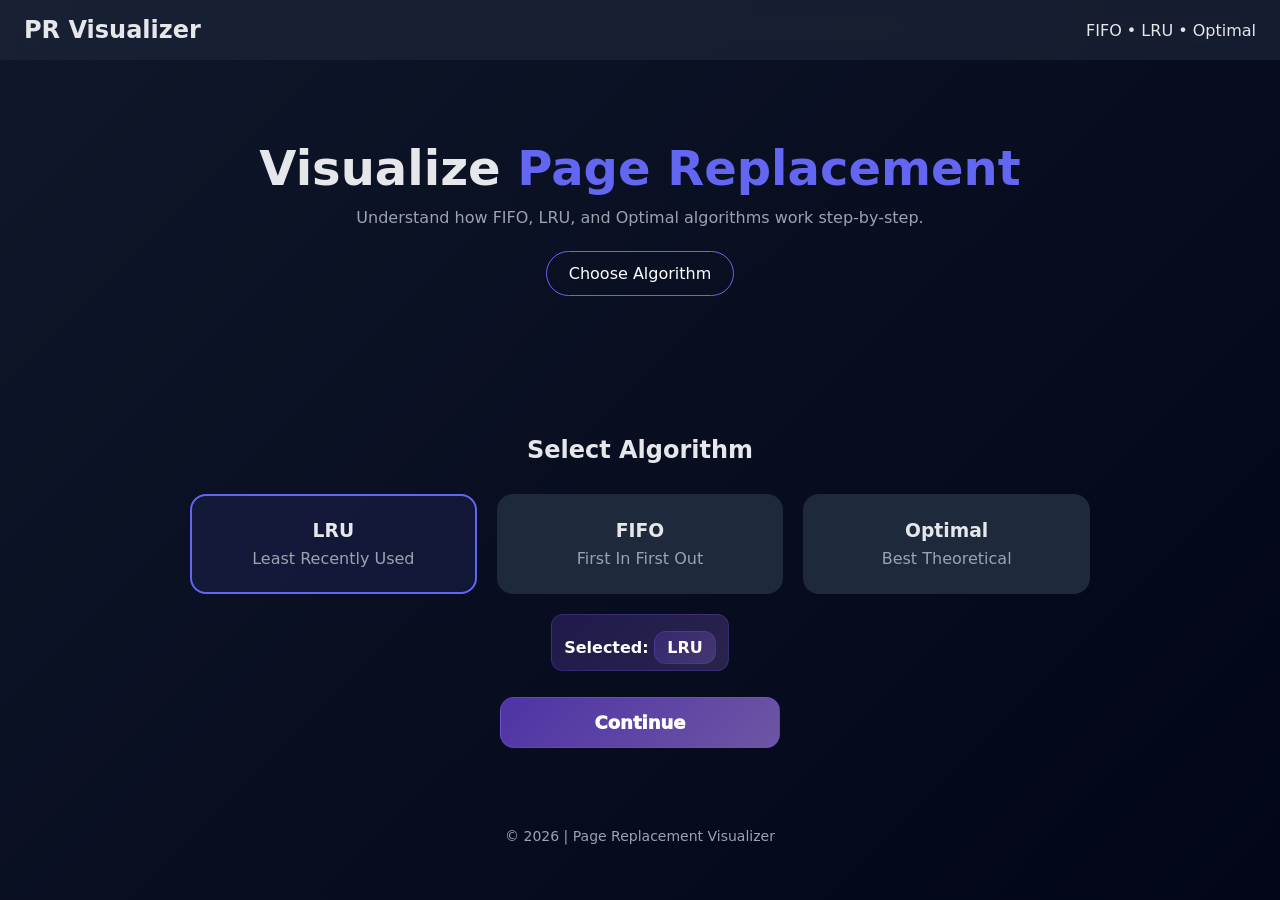
<file: index.html>
<!DOCTYPE html>
<html lang="en">

  <head>
    <meta charset="UTF-8" />
    <meta name="viewport" content="width=device-width, initial-scale=1.0" />
    <title>Page Replacement Visualizer</title>
    <link rel="stylesheet" href="style.css" />
  </head>

  <body>

    <!-- NAVBAR -->
    <header class="navbar">
      <h2>PR Visualizer</h2>
      <span>FIFO • LRU • Optimal</span>
    </header>

    <!-- HERO -->
    <section class="hero">
      <h1>Visualize <span>Page Replacement</span></h1>
      <p>Understand how FIFO, LRU, and Optimal algorithms work step-by-step.</p>
      <a href="#algos" class="btn">Choose Algorithm</a>
    </section>

    <!-- ALGORITHM SECTION -->
    <section id="algos" class="algos">
      <h2>Select Algorithm</h2>

      <div class="algo-grid">
        <div class="algo-card active" data-algo="LRU">
          <h3>LRU</h3>
          <p>Least Recently Used</p>
        </div>

        <div class="algo-card" data-algo="FIFO">
          <h3>FIFO</h3>
          <p>First In First Out</p>
        </div>

        <div class="algo-card" data-algo="OPTIMAL">
          <h3>Optimal</h3>
          <p>Best Theoretical</p>
        </div>
      </div>

      <div class="bottom">
        <p class="selected-label">
          Selected: <span id="selectedAlgo">LRU</span>
        </p>
        <a href="lru.html" id="continueBtn" class="btn btn-solid continue-btn">Continue</a>
      </div>

    </section>

    <!-- FOOTER -->
    <footer>
      © <span id="year"></span> | Page Replacement Visualizer
    </footer>

    <script src="app.js"></script>
  </body>

</html>
</file>
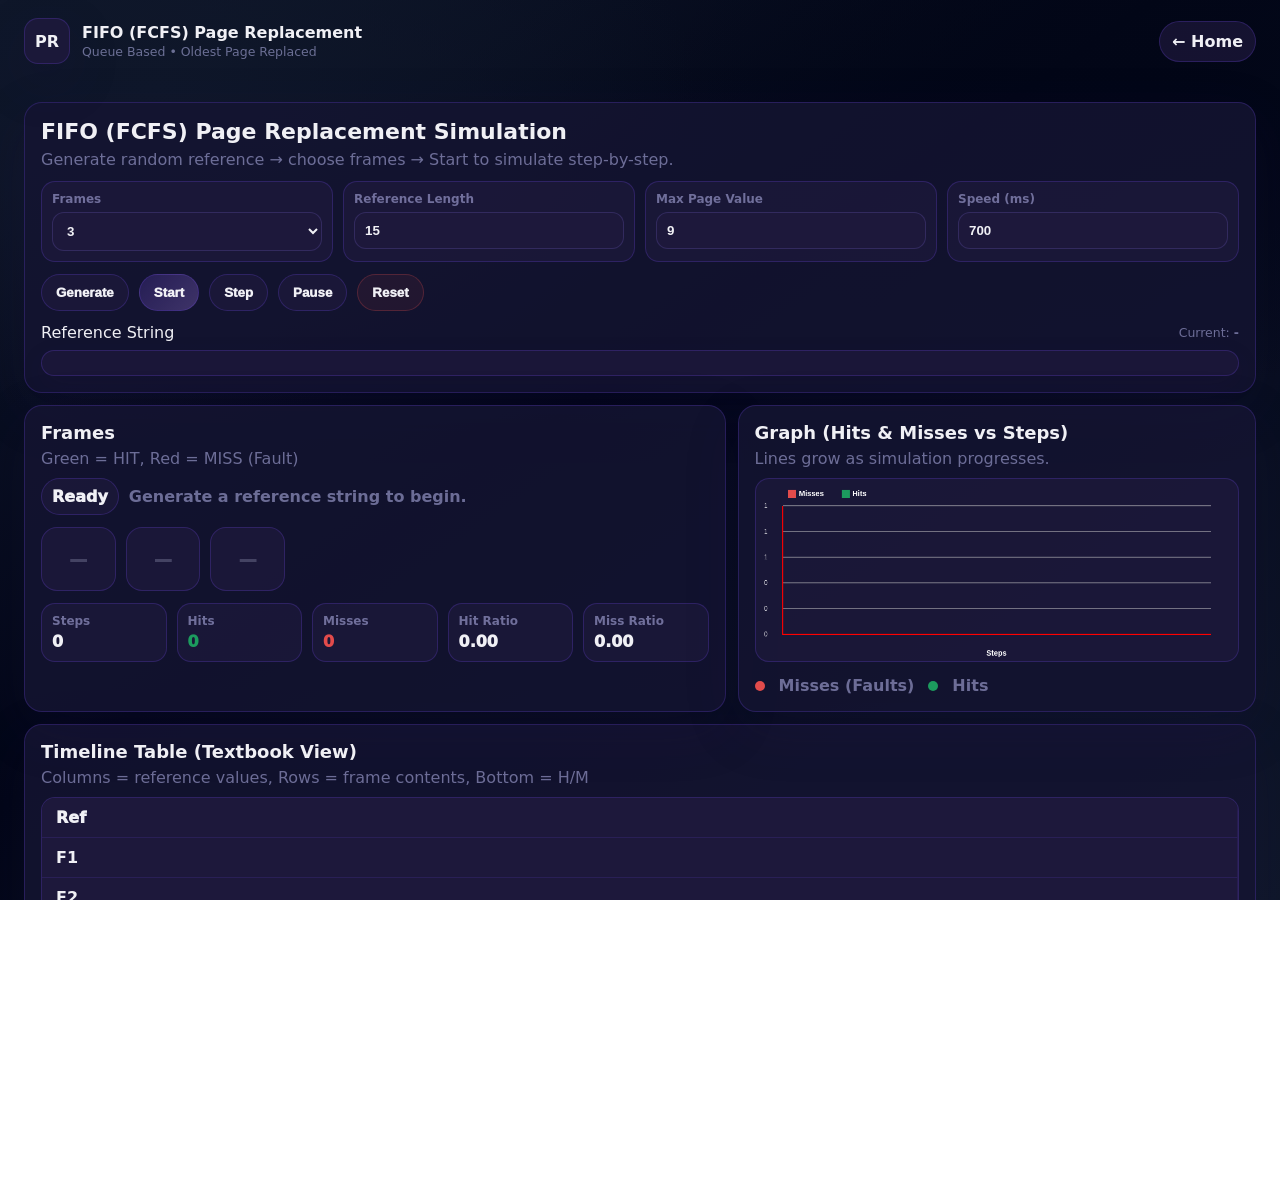
<file: fifo.html>
<!DOCTYPE html>
<html lang="en">
<head>
  <meta charset="UTF-8" />
  <meta name="viewport" content="width=device-width, initial-scale=1.0" />
  <title>FIFO (FCFS) Page Replacement</title>
  <link rel="stylesheet" href="pagereplacement.css" />
</head>
<body data-algo="FIFO">
  <div class="bg">
    <div class="wave w1"></div>
    <div class="wave w2"></div>
    <div class="glow g1"></div>
    <div class="glow g2"></div>
  </div>

  <header class="topbar">
    <div class="brand">
      <div class="mark">PR</div>
      <div class="brand-text">
        <div class="title">FIFO (FCFS) Page Replacement</div>
        <div class="sub">Queue Based • Oldest Page Replaced</div>
      </div>
    </div>

    <a class="back" href="index.html">← Home</a>
  </header>

  <main class="container">
    <section class="panel">
      <div class="panel-head">
        <h1>FIFO (FCFS) Page Replacement Simulation</h1>
        <p>Generate random reference → choose frames → Start to simulate step-by-step.</p>
      </div>

      <div class="controls">
        <div class="field">
          <label>Frames</label>
          <select id="frames">
            <option value="2">2</option>
            <option value="3" selected>3</option>
            <option value="4">4</option>
            <option value="5">5</option>
            <option value="6">6</option>
            <option value="7">7</option>
            <option value="8">8</option>
          </select>
        </div>

        <div class="field">
          <label>Reference Length</label>
          <input id="refLen" type="number" value="15" min="5" max="60" />
        </div>

        <div class="field">
          <label>Max Page Value</label>
          <input id="maxVal" type="number" value="9" min="3" max="99" />
        </div>

        <div class="field">
          <label>Speed (ms)</label>
          <input id="speed" type="number" value="700" min="100" max="3000" />
        </div>

        <div class="btn-row">
          <button class="btn btn-soft" id="genBtn">Generate</button>
          <button class="btn btn-solid" id="startBtn">Start</button>
          <button class="btn btn-soft" id="stepBtn">Step</button>
          <button class="btn btn-soft" id="pauseBtn">Pause</button>
          <button class="btn btn-danger" id="resetBtn">Reset</button>
        </div>
      </div>

      <div class="ref-box">
        <div class="ref-title">
          <span>Reference String</span>
          <span class="mini">Current: <b id="currentRef">-</b></span>
        </div>
        <div id="refString" class="ref-string"></div>
      </div>
    </section>

    <section class="grid2">
      <div class="panel">
        <div class="panel-head small">
          <h2>Frames</h2>
          <p>Green = HIT, Red = MISS (Fault)</p>
        </div>

        <div class="status">
          <div class="badge" id="statusBadge">Ready</div>
          <div class="msg" id="statusMsg">Generate a reference string to begin.</div>
        </div>

        <div class="frames" id="framesBox"></div>

        <div class="stats">
          <div class="stat"><div class="k">Steps</div><div class="v" id="steps">0</div></div>
          <div class="stat"><div class="k">Hits</div><div class="v hit" id="hits">0</div></div>
          <div class="stat"><div class="k">Misses</div><div class="v miss" id="misses">0</div></div>
          <div class="stat"><div class="k">Hit Ratio</div><div class="v" id="hitRatio">0.00</div></div>
          <div class="stat"><div class="k">Miss Ratio</div><div class="v" id="missRatio">0.00</div></div>
        </div>
      </div>

      <div class="panel">
        <div class="panel-head small">
          <h2>Graph (Hits & Misses vs Steps)</h2>
          <p>Lines grow as simulation progresses.</p>
        </div>
        <canvas id="chart" width="900" height="340"></canvas>
        <div class="chart-legend">
          <span class="dot miss"></span> Misses (Faults)
          <span class="dot hit"></span> Hits
        </div>
      </div>
    </section>

    <section class="panel">
      <div class="panel-head small">
        <h2>Timeline Table (Textbook View)</h2>
        <p>Columns = reference values, Rows = frame contents, Bottom = H/M</p>
      </div>

      <div class="table-wrap">
        <table class="sim-table" id="simTable">
          <thead id="tableHead"></thead>
          <tbody id="tableBody"></tbody>
          <tfoot id="tableFoot"></tfoot>
        </table>
      </div>
    </section>

    <section class="panel">
      <div class="panel-head small">
        <h2>Simulation Log</h2>
        <p>Each step explains what happened (hit/miss and replacement).</p>
      </div>
      <div class="log" id="log"></div>
    </section>
  </main>

  <script src="sim.js"></script>
</body>
</html>
</file>
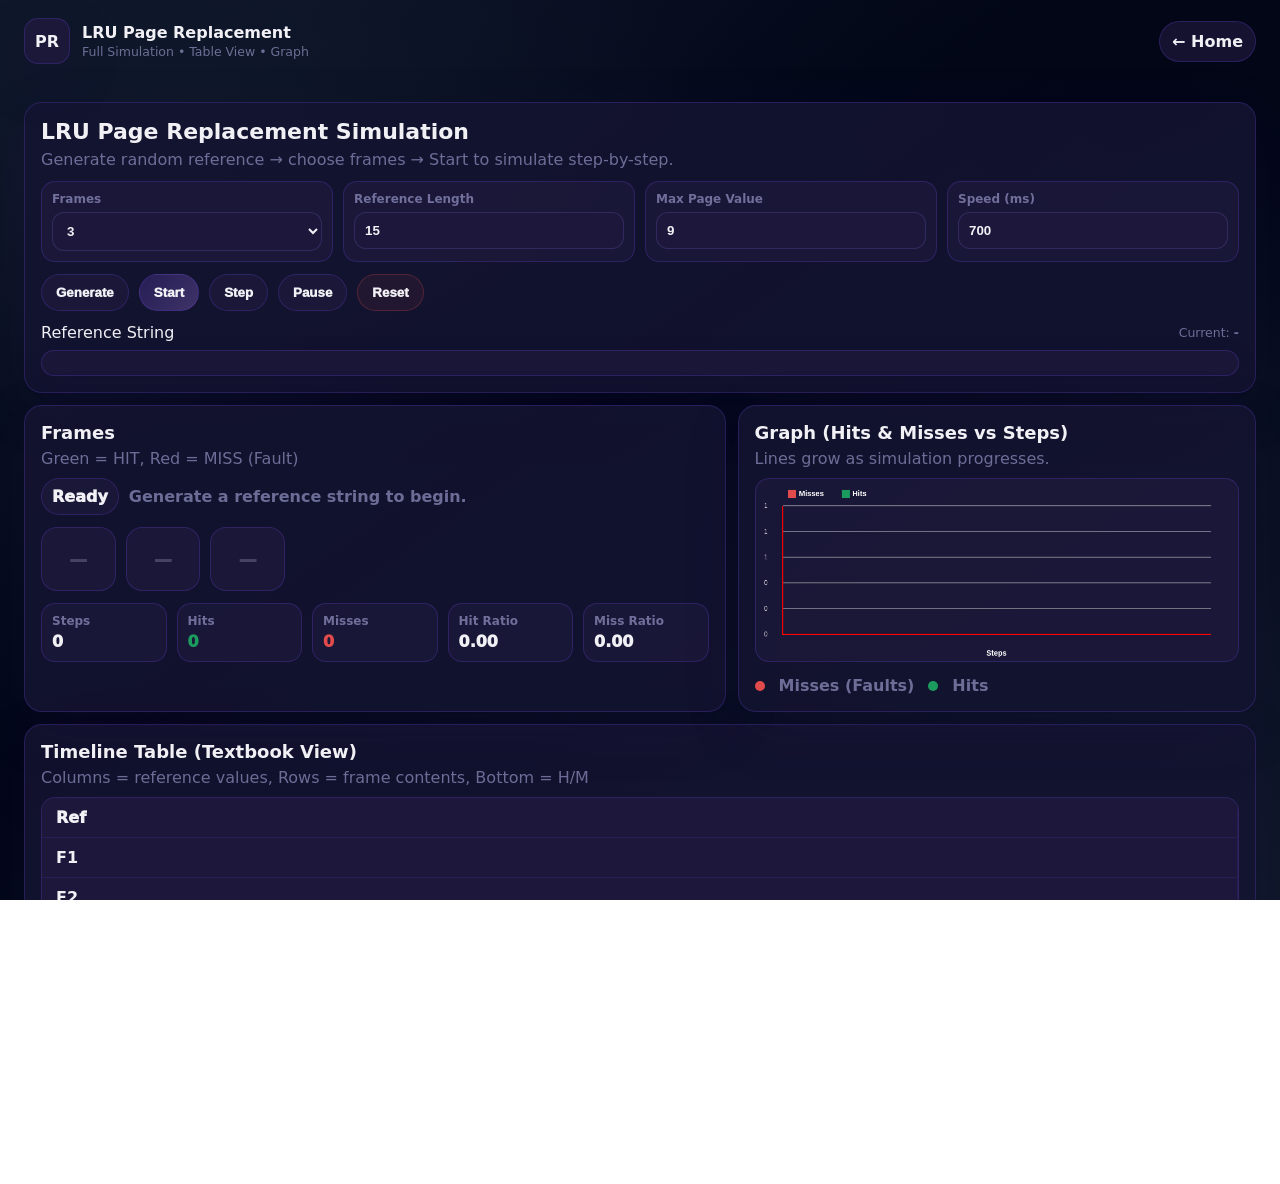
<file: lru.html>
<!--lru html-->
<!DOCTYPE html>
<html lang="en">
<head>
  <meta charset="UTF-8" />
  <meta name="viewport" content="width=device-width, initial-scale=1.0" />
  <title>LRU Page Replacement</title>
<link rel="stylesheet" href="pagereplacement.css" />

</head>
<body data-algo="LRU">
  <!-- Background -->
  <div class="bg">
    <div class="wave w1"></div>
    <div class="wave w2"></div>
    <div class="glow g1"></div>
    <div class="glow g2"></div>
  </div>

  <header class="topbar">
    <div class="brand">
      <div class="mark">PR</div>
      <div class="brand-text">
        <div class="title">LRU Page Replacement</div>
        <div class="sub">Full Simulation • Table View • Graph</div>
      </div>
    </div>

    <a class="back" href="index.html">← Home</a>
  </header>

  <main class="container">
    <!-- Controls -->
    <section class="panel">
      <div class="panel-head">
        <h1>LRU Page Replacement Simulation</h1>
        <p>Generate random reference → choose frames → Start to simulate step-by-step.</p>
      </div>

      <div class="controls">
        <div class="field">
          <label>Frames</label>
          <select id="frames">
            <option value="2">2</option>
            <option value="3" selected>3</option>
            <option value="4">4</option>
            <option value="5">5</option>
            <option value="6">6</option>
            <option value="7">7</option>
            <option value="8">8</option>
          </select>
        </div>

        <div class="field">
          <label>Reference Length</label>
          <input id="refLen" type="number" value="15" min="5" max="60" />
        </div>

        <div class="field">
          <label>Max Page Value</label>
          <input id="maxVal" type="number" value="9" min="3" max="99" />
        </div>

        <div class="field">
          <label>Speed (ms)</label>
          <input id="speed" type="number" value="700" min="100" max="3000" />
        </div>

        <div class="btn-row">
          <button class="btn btn-soft" id="genBtn">Generate</button>
          <button class="btn btn-solid" id="startBtn">Start</button>
          <button class="btn btn-soft" id="stepBtn">Step</button>
          <button class="btn btn-soft" id="pauseBtn">Pause</button>
          <button class="btn btn-danger" id="resetBtn">Reset</button>
        </div>
      </div>

      <div class="ref-box">
        <div class="ref-title">
          <span>Reference String</span>
          <span class="mini">Current: <b id="currentRef">-</b></span>
        </div>
        <div id="refString" class="ref-string"></div>
      </div>
    </section>

    <!-- Frames + Graph -->
    <section class="grid2">
      <div class="panel">
        <div class="panel-head small">
          <h2>Frames</h2>
          <p>Green = HIT, Red = MISS (Fault)</p>
        </div>

        <div class="status">
          <div class="badge" id="statusBadge">Ready</div>
          <div class="msg" id="statusMsg">Generate a reference string to begin.</div>
        </div>

        <div class="frames" id="framesBox"></div>

        <div class="stats">
          <div class="stat">
            <div class="k">Steps</div>
            <div class="v" id="steps">0</div>
          </div>
          <div class="stat">
            <div class="k">Hits</div>
            <div class="v hit" id="hits">0</div>
          </div>
          <div class="stat">
            <div class="k">Misses</div>
            <div class="v miss" id="misses">0</div>
          </div>
          <div class="stat">
            <div class="k">Hit Ratio</div>
            <div class="v" id="hitRatio">0.00</div>
          </div>
          <div class="stat">
            <div class="k">Miss Ratio</div>
            <div class="v" id="missRatio">0.00</div>
          </div>
        </div>
      </div>

      <div class="panel">
        <div class="panel-head small">
          <h2>Graph (Hits & Misses vs Steps)</h2>
          <p>Lines grow as simulation progresses.</p>
        </div>
        <canvas id="chart" width="900" height="340"></canvas>
        <div class="chart-legend">
          <span class="dot miss"></span> Misses (Faults)
          <span class="dot hit"></span> Hits
        </div>
      </div>
    </section>

    <!-- Textbook Timeline Table -->
    <section class="panel">
      <div class="panel-head small">
        <h2>Timeline Table (Textbook View)</h2>
        <p>Columns = reference values, Rows = frame contents, Bottom = H/M</p>
      </div>

      <div class="table-wrap">
        <table class="sim-table" id="simTable">
          <thead id="tableHead"></thead>
          <tbody id="tableBody"></tbody>
          <tfoot id="tableFoot"></tfoot>
        </table>
      </div>
    </section>

    <!-- Log -->
    <section class="panel">
      <div class="panel-head small">
        <h2>Simulation Log</h2>
        <p>Each step explains what happened (hit/miss and replacement).</p>
      </div>
      <div class="log" id="log"></div>
    </section>
  </main>

  <script src="sim.js"></script>
</body>
</html>
</file>
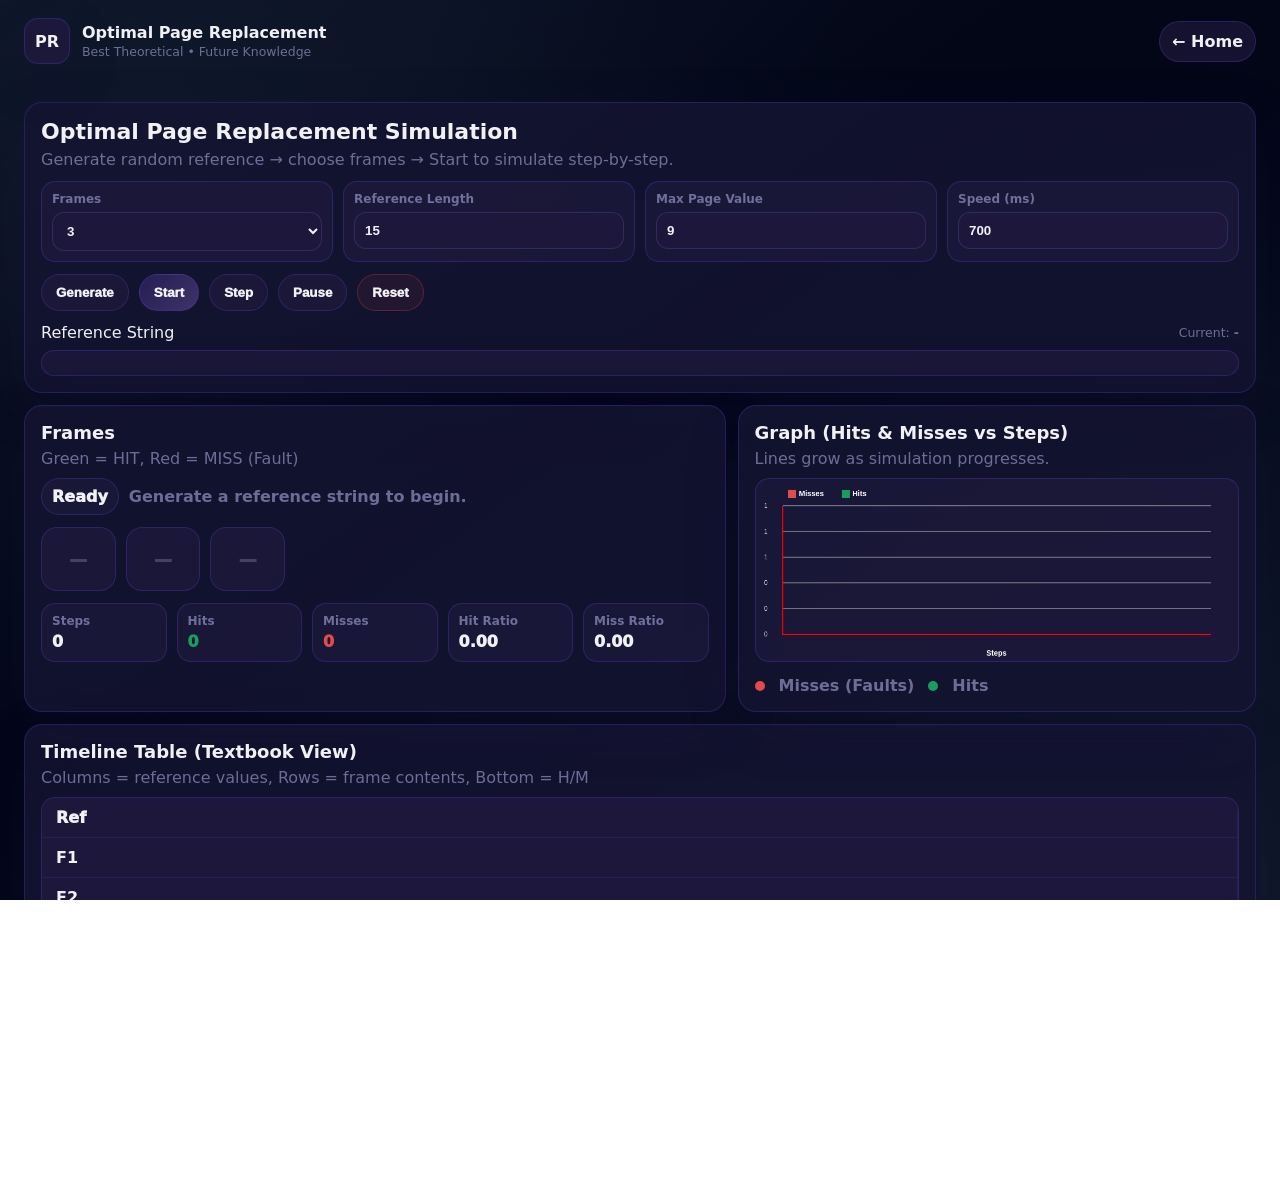
<file: optimal.html>
<!DOCTYPE html>
<html lang="en">
<head>
  <meta charset="UTF-8" />
  <meta name="viewport" content="width=device-width, initial-scale=1.0" />
  <title>Optimal Page Replacement</title>
  <link rel="stylesheet" href="pagereplacement.css" />
</head>
<body data-algo="OPTIMAL">
  <div class="bg">
    <div class="wave w1"></div>
    <div class="wave w2"></div>
    <div class="glow g1"></div>
    <div class="glow g2"></div>
  </div>

  <header class="topbar">
    <div class="brand">
      <div class="mark">PR</div>
      <div class="brand-text">
        <div class="title">Optimal Page Replacement</div>
        <div class="sub">Best Theoretical • Future Knowledge</div>
      </div>
    </div>

    <a class="back" href="index.html">← Home</a>
  </header>

  <main class="container">
    <!-- SAME UI -->
    <section class="panel">
      <div class="panel-head">
        <h1>Optimal Page Replacement Simulation</h1>
        <p>Generate random reference → choose frames → Start to simulate step-by-step.</p>
      </div>

      <div class="controls">
        <div class="field">
          <label>Frames</label>
          <select id="frames">
            <option value="2">2</option>
            <option value="3" selected>3</option>
            <option value="4">4</option>
            <option value="5">5</option>
            <option value="6">6</option>
            <option value="7">7</option>
            <option value="8">8</option>
          </select>
        </div>

        <div class="field">
          <label>Reference Length</label>
          <input id="refLen" type="number" value="15" min="5" max="60" />
        </div>

        <div class="field">
          <label>Max Page Value</label>
          <input id="maxVal" type="number" value="9" min="3" max="99" />
        </div>

        <div class="field">
          <label>Speed (ms)</label>
          <input id="speed" type="number" value="700" min="100" max="3000" />
        </div>

        <div class="btn-row">
          <button class="btn btn-soft" id="genBtn">Generate</button>
          <button class="btn btn-solid" id="startBtn">Start</button>
          <button class="btn btn-soft" id="stepBtn">Step</button>
          <button class="btn btn-soft" id="pauseBtn">Pause</button>
          <button class="btn btn-danger" id="resetBtn">Reset</button>
        </div>
      </div>

      <div class="ref-box">
        <div class="ref-title">
          <span>Reference String</span>
          <span class="mini">Current: <b id="currentRef">-</b></span>
        </div>
        <div id="refString" class="ref-string"></div>
      </div>
    </section>

    <section class="grid2">
      <div class="panel">
        <div class="panel-head small">
          <h2>Frames</h2>
          <p>Green = HIT, Red = MISS (Fault)</p>
        </div>

        <div class="status">
          <div class="badge" id="statusBadge">Ready</div>
          <div class="msg" id="statusMsg">Generate a reference string to begin.</div>
        </div>

        <div class="frames" id="framesBox"></div>

        <div class="stats">
          <div class="stat"><div class="k">Steps</div><div class="v" id="steps">0</div></div>
          <div class="stat"><div class="k">Hits</div><div class="v hit" id="hits">0</div></div>
          <div class="stat"><div class="k">Misses</div><div class="v miss" id="misses">0</div></div>
          <div class="stat"><div class="k">Hit Ratio</div><div class="v" id="hitRatio">0.00</div></div>
          <div class="stat"><div class="k">Miss Ratio</div><div class="v" id="missRatio">0.00</div></div>
        </div>
      </div>

      <div class="panel">
        <div class="panel-head small">
          <h2>Graph (Hits & Misses vs Steps)</h2>
          <p>Lines grow as simulation progresses.</p>
        </div>
        <canvas id="chart" width="900" height="340"></canvas>
        <div class="chart-legend">
          <span class="dot miss"></span> Misses (Faults)
          <span class="dot hit"></span> Hits
        </div>
      </div>
    </section>

    <section class="panel">
      <div class="panel-head small">
        <h2>Timeline Table (Textbook View)</h2>
        <p>Columns = reference values, Rows = frame contents, Bottom = H/M</p>
      </div>

      <div class="table-wrap">
        <table class="sim-table" id="simTable">
          <thead id="tableHead"></thead>
          <tbody id="tableBody"></tbody>
          <tfoot id="tableFoot"></tfoot>
        </table>
      </div>
    </section>

    <section class="panel">
      <div class="panel-head small">
        <h2>Simulation Log</h2>
        <p>Each step explains what happened (hit/miss and replacement).</p>
      </div>
      <div class="log" id="log"></div>
    </section>
  </main>

  <script src="sim.js"></script>
</body>
</html>
</file>
<file: style.css>
:root {
  --bg: #0f172a;
  --card: #1e293b;
  --accent: #6366f1;
  --text: #e5e7eb;
  --muted: #9ca3af;
}

* {
  margin: 0;
  padding: 0;
  box-sizing: border-box;
  font-family: system-ui, sans-serif;
}

body {
  background: linear-gradient(135deg, #0f172a, #020617);
  color: var(--text);
  min-height: 100vh;
}

/* NAVBAR */
.navbar {
  padding: 16px 24px;
  display: flex;
  justify-content: space-between;
  align-items: center;
  background: rgba(30, 41, 59, 0.6);
  backdrop-filter: blur(10px);
  position: sticky;
  top: 0;
  z-index: 100;
}

/* HERO */
.hero {
  text-align: center;
  padding: 80px 20px;
  animation: fadeIn 1s ease;
}

.hero h1 {
  font-size: clamp(32px, 5vw, 48px);
  margin-bottom: 12px;
}

.hero span {
  color: var(--accent);
}

.hero p {
  color: var(--muted);
  margin-bottom: 24px;
}

/* BUTTON */
.btn {
  display: inline-block;
  padding: 12px 22px;
  border-radius: 999px;
  text-decoration: none;
  color: white;
  border: 1px solid var(--accent);
  transition: 0.3s;
}

.btn:hover {
  background: var(--accent);
}

.solid {
  background: var(--accent);
  border: none;
}

/* ALGORITHMS */
.algos {
  padding: 60px 20px;
  text-align: center;
}

.algos h2 {
  margin-bottom: 30px;
}

.algo-grid {
  display: grid;
  grid-template-columns: repeat(auto-fit, minmax(220px, 1fr));
  gap: 20px;
  max-width: 900px;
  margin: auto;
}

.algo-card {
  background: var(--card);
  padding: 24px;
  border-radius: 16px;
  cursor: pointer;
  transition: 0.3s;
  border: 2px solid transparent;
  box-shadow: 0 0 0 rgba(0, 0, 0, 0);
  /* default no shadow */
}

/* Hover effect: pink glow all sides */
.algo-card:hover {
  transform: translateY(0);
  /* optional: remove upward movement */
  border-color: var(--accent);
  box-shadow: 0 0 20px 5px rgba(255, 105, 180, 0.5);
  /* pink glow */
}


.algo-card.active {
  border-color: var(--accent);
  background: rgba(99, 102, 241, 0.1);
}

.algo-card p {
  color: var(--muted);
  margin-top: 8px;
}

/* BOTTOM BAR */
.bottom {
  margin-top: 30px;
  display: flex;
  justify-content: center;
  gap: 20px;
  flex-wrap: wrap;
}

.bottom span {
  color: var(--accent);
  font-weight: bold;
}

/* FOOTER */
footer {
  text-align: center;
  padding: 20px;
  color: var(--muted);
  font-size: 14px;
}

/* ANIMATION */
@keyframes fadeIn {
  from {
    opacity: 0;
    transform: translateY(20px);
  }

  to {
    opacity: 1;
    transform: translateY(0);
  }
}

.bottom {
  display: flex;
  flex-direction: column;
  /* Stack items vertically */
  align-items: center;
  gap: 10px;
  /* Space between label and button */
  margin-top: 20px;
  font-family: 'Segoe UI', Tahoma, Geneva, Verdana, sans-serif;
}

/* Selected Algorithm label */
.selected-label {
  font-weight: 900;
  font-size: 16px;
  color: #ffffff;
  /* Accent color */
  background: linear-gradient(135deg, rgba(124, 77, 255, 0.2), rgba(179, 136, 255, 0.2));
  padding: 6px 12px;
  border-radius: 12px;
  border: 1px solid rgba(124, 77, 255, 0.25);
  margin: 0;
  /* Remove default <p> margin */
}

/* Continue button */
.continue-btn {
  display: inline-block;
  background: linear-gradient(135deg, rgba(124, 77, 255, 0.3), rgba(179, 136, 255, 0.3));
  color: #ffffff;
  font-weight: 900;
  padding: 10px 20px;
  border-radius: 14px;
  border: 1px solid rgba(124, 77, 255, 0.35);
  text-decoration: none;
  transition: transform 0.2s ease, filter 0.2s ease;
}

.continue-btn:hover {
  transform: translateY(-2px);
  filter: brightness(1.1);
}
</file>
<file: pagereplacement.css>
:root {
  --bgA: #0f172a;
  --bgB: #020617;
  --bgC: #0f172a;

  --panel: rgba(20, 20, 50, 0.85);
  --panel2: rgba(30, 25, 60, 0.92);
  --stroke: rgba(124, 77, 255, 0.22);

  --text: #f0f0f5;
  --muted: rgba(200, 200, 255, 0.5);

  --accent1: #7c4dff;
  --accent2: #b388ff;

  --hit: #1c9b5e;
  --miss: #e24b4b;

  --shadow: 0 18px 55px rgba(35, 20, 80, 0.16);
  --radius: 18px;
}

* {
  box-sizing: border-box;
}

html,
body {
  height: 100%;
  margin: 0;
  font-family: ui-sans-serif, system-ui, -apple-system, Segoe UI, Roboto, Arial;
  color: var(--text);
  background: radial-gradient(900px 550px at 12% 10%, #0f172a, transparent 60%),
    radial-gradient(900px 550px at 90% 10%, #020617, transparent 55%),
    linear-gradient(145deg, var(--bgA), var(--bgB) 45%, var(--bgC));
  overflow-x: hidden;
}

/* Background blobs */
.bg {
  position: fixed;
  inset: 0;
  z-index: -1;
  overflow: hidden;
}

.wave {
  position: absolute;
  left: -10%;
  right: -10%;
  height: 420px;
  border-radius: 50%;
  filter: blur(34px);
  opacity: 0.62;
}

.w1 {
  top: -160px;
  background: radial-gradient(circle at 25% 45%, rgba(179, 136, 255, 0.55), transparent 58%);
}

.w2 {
  bottom: -180px;
  background: radial-gradient(circle at 75% 45%, rgba(124, 77, 255, 0.35), transparent 60%);
}

.glow {
  position: absolute;
  width: 560px;
  height: 560px;
  border-radius: 999px;
  filter: blur(62px);
  opacity: 0.32;
}

.g1 {
  top: 160px;
  left: -190px;
  background: rgba(179, 136, 255, 0.55);
}

.g2 {
  top: 50px;
  right: -200px;
  background: rgba(124, 77, 255, 0.35);
}

/* Container */
.container {
  width: 100%;
  max-width: 1500px;
  margin: 0 auto;
  padding: 18px 24px 40px;
}

/* Topbar */
.topbar {
  width: 100%;
  max-width: 1500px;
  margin: 18px auto 8px;
  padding: 0 24px;
  display: flex;
  align-items: center;
  justify-content: space-between;
  gap: 14px;
}

.brand {
  display: flex;
  gap: 12px;
  align-items: center;
}

.mark {
  width: 46px;
  height: 46px;
  display: grid;
  place-items: center;
  border-radius: 14px;
  background: rgba(30, 25, 60, 0.85);
  border: 1px solid var(--stroke);
  box-shadow: var(--shadow);
  font-weight: 900;
  color: var(--text);
}

.brand-text .title {
  font-weight: 900;
}

.brand-text .sub {
  color: var(--muted);
  font-size: 12.5px;
  margin-top: 2px;
}

.back {
  text-decoration: none;
  font-weight: 900;
  color: var(--text);
  padding: 10px 12px;
  border-radius: 999px;
  border: 1px solid var(--stroke);
  background: rgba(30, 25, 60, 0.7);
}

/* Panels */
.panel {
  background: var(--panel);
  border: 1px solid var(--stroke);
  border-radius: var(--radius);
  box-shadow: var(--shadow);
  padding: 16px;
  margin-top: 12px;
}

.panel-head h1 {
  margin: 0 0 6px;
  font-size: 22px;
}

.panel-head h2 {
  margin: 0 0 6px;
  font-size: 18px;
}

.panel-head p {
  margin: 0;
  color: var(--muted);
}

.panel-head.small {
  margin-bottom: 10px;
}

/* Controls */
.controls {
  display: grid;
  grid-template-columns: repeat(4, 1fr);
  gap: 10px;
  margin-top: 12px;
}

.field {
  background: rgba(30, 25, 60, 0.72);
  border: 1px solid var(--stroke);
  border-radius: 14px;
  padding: 10px;
}

.field label {
  display: block;
  font-size: 12px;
  color: var(--muted);
  font-weight: 900;
  margin-bottom: 6px;
}

.field input,
.field select {
  width: 100%;
  padding: 10px;
  border-radius: 12px;
  border: 1px solid rgba(150, 120, 255, .18);
  outline: none;
  font-weight: 850;
  background: rgba(30, 25, 60, 0.92);
  color: var(--text);
}

.btn-row {
  grid-column: 1 / -1;
  display: flex;
  flex-wrap: wrap;
  gap: 10px;
  margin-top: 2px;
}

.btn {
  border: 1px solid var(--stroke);
  border-radius: 999px;
  padding: 10px 14px;
  cursor: pointer;
  font-weight: 950;
  background: rgba(30, 25, 60, 0.72);
  color: var(--text);
  transition: transform .15s ease, filter .15s ease;
}

.btn:hover {
  transform: translateY(-1px);
}

.btn-solid {
  background: linear-gradient(135deg, rgba(124, 77, 255, .18), rgba(179, 136, 255, .28));
}

.btn-soft {
  background: rgba(30, 25, 60, 0.72);
}

.btn-danger {
  border-color: rgba(226, 75, 75, .25);
  background: rgba(226, 75, 75, .08);
}

/* Reference string */
.ref-box {
  margin-top: 12px;
}

.ref-title {
  display: flex;
  justify-content: space-between;
  align-items: center;
  margin-bottom: 8px;
}

.ref-title .mini {
  color: var(--muted);
  font-size: 12.5px;
}

.ref-string {
  display: flex;
  flex-wrap: wrap;
  gap: 8px;
  padding: 12px;
  border-radius: 20px;
  border: 1px solid var(--stroke);
  background: rgba(30, 25, 60, 0.75);
  box-shadow: 0 8px 25px rgba(35, 20, 80, 0.1);
}

.ref-item {
  min-width: 38px;
  height: 38px;
  display: flex;
  align-items: center;
  justify-content: center;
  border-radius: 12px;
  font-weight: 900;
  font-size: 16px;
  color: var(--text);
  border: 1px solid rgba(150, 120, 255, .18);
  background: rgba(30, 25, 60, 0.92);
  cursor: pointer;
  transition: transform 0.15s ease, box-shadow 0.15s ease, background 0.2s ease;
}

.ref-item:hover {
  transform: translateY(-3px);
  box-shadow: 0 6px 16px rgba(124, 77, 255, 0.25);
  background: rgba(124, 77, 255, 0.08);
}

.ref-item.active {
  outline: 3px solid var(--accent1);
  background: linear-gradient(135deg, rgba(124, 77, 255, 0.2), rgba(179, 136, 255, 0.2));
  color: var(--accent1);
  transform: scale(1.1);
}

/* Grid layout */
.grid2 {
  display: grid;
  grid-template-columns: 1.15fr .85fr;
  gap: 12px;
}

.status {
  display: flex;
  align-items: center;
  gap: 10px;
  margin: 10px 0 12px;
}

.badge {
  padding: 8px 10px;
  border-radius: 999px;
  border: 1px solid var(--stroke);
  font-weight: 950;
  background: rgba(30, 25, 60, 0.72);
}

.badge.hit {
  border-color: rgba(28, 155, 94, .35);
  background: rgba(28, 155, 94, .10);
}

.badge.miss {
  border-color: rgba(226, 75, 75, .35);
  background: rgba(226, 75, 75, .10);
}

.msg {
  color: var(--muted);
  font-weight: 850;
}

.frames {
  display: grid;
  grid-template-columns: repeat(8, 1fr);
  gap: 10px;
}

.frame {
  height: 64px;
  border-radius: 16px;
  border: 1px solid var(--stroke);
  background: rgba(30, 25, 60, .78);
  display: grid;
  place-items: center;
  font-weight: 950;
  font-size: 18px;
}

.frame.empty {
  color: rgba(150, 150, 180, .35);
}

.frame.flash-hit {
  outline: 3px solid rgba(28, 155, 94, .25);
}

.frame.flash-miss {
  outline: 3px solid rgba(226, 75, 75, .25);
}

.stats {
  display: grid;
  grid-template-columns: repeat(5, 1fr);
  gap: 10px;
  margin-top: 12px;
}

.stat {
  border-radius: 14px;
  border: 1px solid var(--stroke);
  background: rgba(30, 25, 60, .72);
  padding: 10px;
}

.stat .k {
  color: var(--muted);
  font-size: 12px;
  font-weight: 900;
}

.stat .v {
  font-size: 16px;
  font-weight: 950;
  margin-top: 4px;
}

.stat .v.hit {
  color: var(--hit);
}

.stat .v.miss {
  color: var(--miss);
}

canvas {
  width: 100%;
  border-radius: 14px;
  border: 1px solid var(--stroke);
  background: rgba(30, 25, 60, .72);
}

.chart-legend {
  margin-top: 10px;
  color: var(--muted);
  font-weight: 900;
  display: flex;
  gap: 14px;
  align-items: center;
}

.dot {
  width: 10px;
  height: 10px;
  border-radius: 999px;
  display: inline-block;
}

.dot.miss {
  background: var(--miss);
}

.dot.hit {
  background: var(--hit);
}

.table-wrap {
  width: 100%;
  overflow-x: auto;
  border-radius: 14px;
  border: 1px solid var(--stroke);
  background: rgba(30, 25, 60, 0.65);
}

.sim-table {
  width: 100%;
  border-collapse: separate;
  border-spacing: 0;
  min-width: 900px;
}

.sim-table th,
.sim-table td {
  padding: 10px 12px;
  text-align: center;
  border-bottom: 1px solid rgba(124, 77, 255, 0.14);
  border-right: 1px solid rgba(124, 77, 255, 0.10);
  font-weight: 900;
  white-space: nowrap;
}

.sim-table thead th {
  position: sticky;
  top: 0;
  background: rgba(30, 25, 60, 0.92);
  z-index: 1;
  font-weight: 950;
}

.sim-table th:first-child,
.sim-table td:first-child {
  position: sticky;
  left: 0;
  background: rgba(30, 25, 60, 0.94);
  z-index: 2;
  text-align: left;
  padding-left: 14px;
  min-width: 70px;
}

.cell-miss {
  background: rgba(226, 75, 75, 0.10);
}

.cell-hit {
  background: rgba(28, 155, 94, 0.10);
}

.cell-active {
  outline: 3px solid rgba(124, 77, 255, 0.14);
}

/* Log */
.log {
  max-height: 240px;
  overflow: auto;
  padding: 12px;
  border-radius: 14px;
  border: 1px solid var(--stroke);
  background: rgba(30, 25, 60, .72);
  font-family: ui-monospace, SFMono-Regular, Menlo, Consolas, monospace;
  font-size: 13px;
  line-height: 1.55;
}

.log .line {
  padding: 6px 8px;
  border-radius: 10px;
  margin-bottom: 6px;
}

.log .line.hit {
  background: rgba(28, 155, 94, .08);
  border: 1px solid rgba(28, 155, 94, .18);
}

.log .line.miss {
  background: rgba(226, 75, 75, .08);
  border: 1px solid rgba(226, 75, 75, .18);
}

/* Responsive */
@media (max-width: 1100px) {
  .frames {
    grid-template-columns: repeat(4, 1fr);
  }

  .stats {
    grid-template-columns: repeat(2, 1fr);
  }
}

@media (max-width: 980px) {
  .controls {
    grid-template-columns: repeat(2, 1fr);
  }

  .grid2 {
    grid-template-columns: 1fr;
  }
}
</file>
